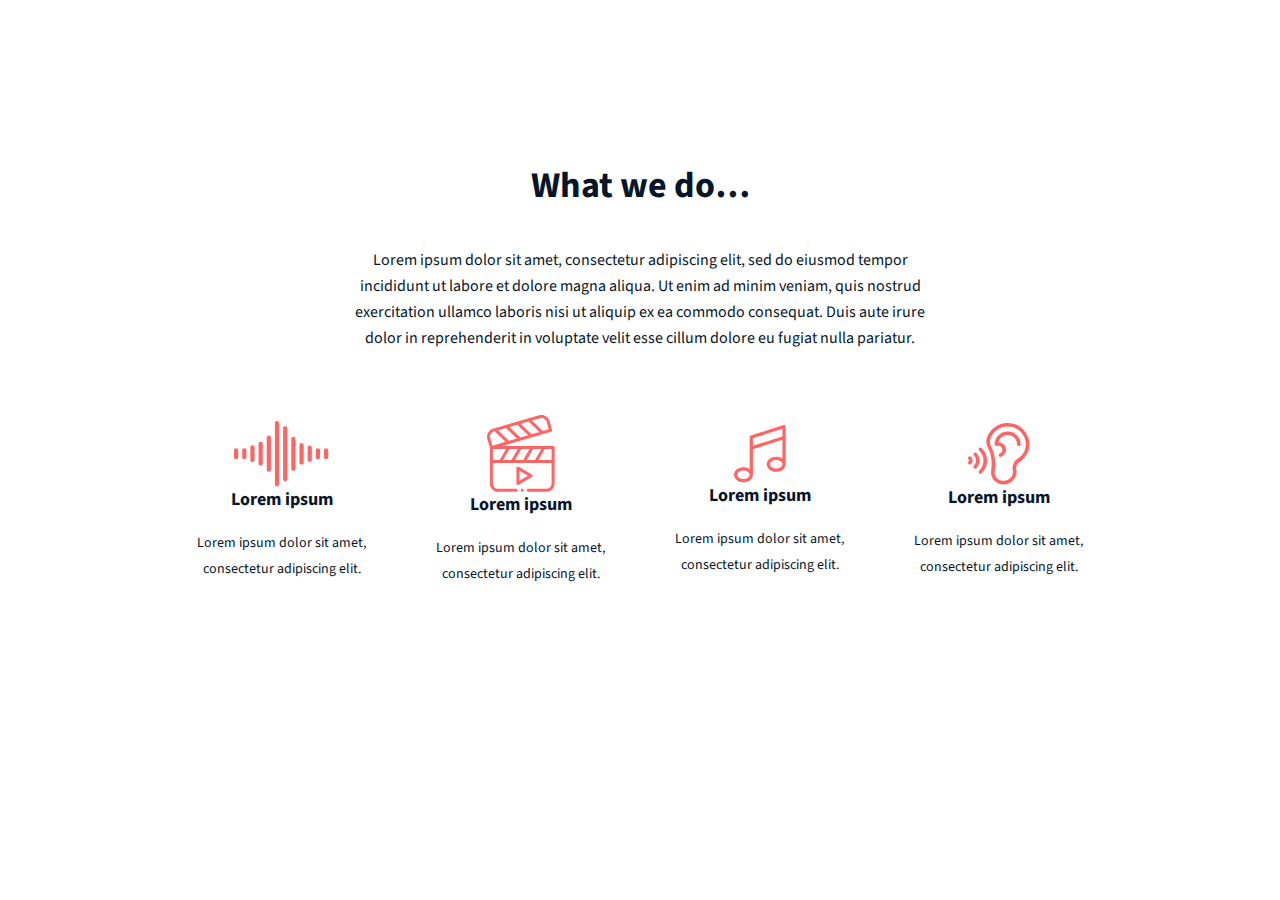
<file: headphones/1-index.html>
<!DOCTYPE html>
<html lang="en">
<head>
    <meta charset="UTF-8">
    <meta name="viewport" content="width=device-width, initial-scale=1.0">
    <link rel="stylesheet" href="1-styles.css">
    <link rel="preconnect" href="https://fonts.googleapis.com">
    <link rel="preconnect" href="https://fonts.gstatic.com" crossorigin>
    <link href="https://fonts.googleapis.com/css2?family=Source+Sans+3:ital,wght@0,200..900;1,200..900&display=swap" rel="stylesheet">
    <title>Headphones - What We Do</title>
</head>
<body>
    <!-- WHAT WE DO SECTION -->
    <section class="what-we-do container">
        <h1>What we do…</h1>
        <p class="section-description">Lorem ipsum dolor sit amet, consectetur adipiscing elit, sed do eiusmod tempor incididunt ut labore et dolore magna aliqua. Ut enim ad minim veniam, quis nostrud exercitation ullamco laboris nisi ut aliquip ex ea commodo consequat. Duis aute irure dolor in reprehenderit in voluptate velit esse cillum dolore eu fugiat nulla pariatur.</p>
        <div class="services-grid">
            <div class="service-item">
                <img src="Assets/Images/sound-frecuency.svg" alt="sound frequency">
                <h2>Lorem ipsum</h2>
                <p>Lorem ipsum dolor sit amet, consectetur adipiscing elit.</p>
            </div>
            <div class="service-item">
                <img src="Assets/Images/video.svg" alt="video">
                <h2>Lorem ipsum</h2>
                <p>Lorem ipsum dolor sit amet, consectetur adipiscing elit.</p>
            </div>
            <div class="service-item">
                <img src="Assets/Images/music.svg" alt="music">
                <h2>Lorem ipsum</h2>
                <p>Lorem ipsum dolor sit amet, consectetur adipiscing elit.</p>
            </div>
            <div class="service-item">
                <img src="Assets/Images/hearing.svg" alt="hearing">
                <h2>Lorem ipsum</h2>
                <p>Lorem ipsum dolor sit amet, consectetur adipiscing elit.</p>
            </div>
        </div>
    </section>
</body>
</html>
</file>
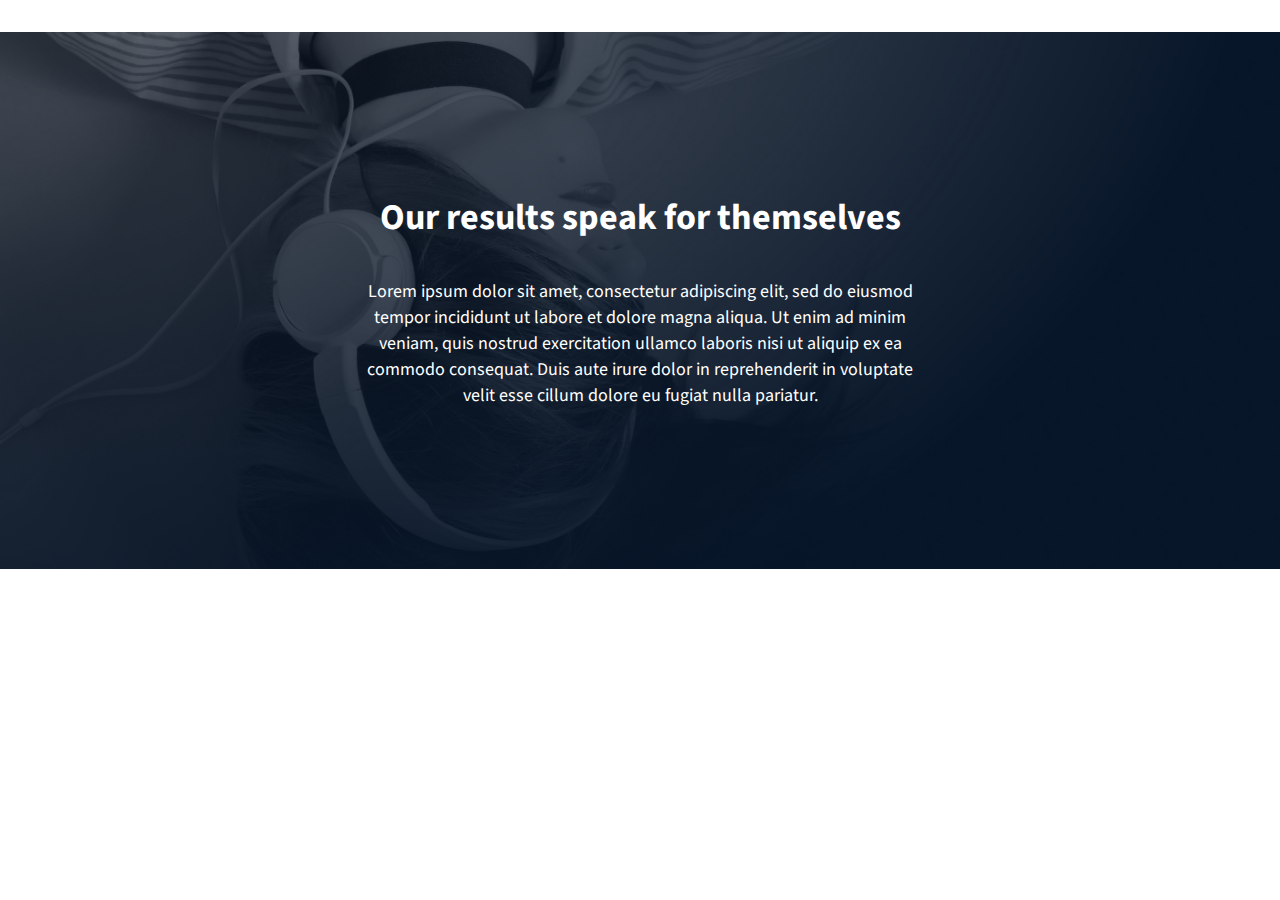
<file: headphones/2-index.html>
<!DOCTYPE html>
<html lang="en">
<head>
    <meta charset="UTF-8">
    <meta name="viewport" content="width=device-width, initial-scale=1.0">
    <link rel="stylesheet" href="2-styles.css">
    <link rel="preconnect" href="https://fonts.googleapis.com">
    <link rel="preconnect" href="https://fonts.gstatic.com" crossorigin>
    <link href="https://fonts.googleapis.com/css2?family=Source+Sans+3:ital,wght@0,200..900;1,200..900&display=swap" rel="stylesheet">
    <title>Headphones - Our Results</title>
</head>
<body>
    <!-- OUR RESULTS SECTION -->
     <section class="our-results container">
        <h1>Our results speak for themselves</h1>
        <p class="section-description">Lorem ipsum dolor sit amet, consectetur adipiscing elit, sed do eiusmod tempor incididunt ut labore et dolore magna aliqua. Ut enim ad minim veniam, quis nostrud exercitation ullamco laboris nisi ut aliquip ex ea commodo consequat. Duis aute irure dolor in reprehenderit in voluptate velit esse cillum dolore eu fugiat nulla pariatur.</p>
     </section>
</body>
</html>
</file>
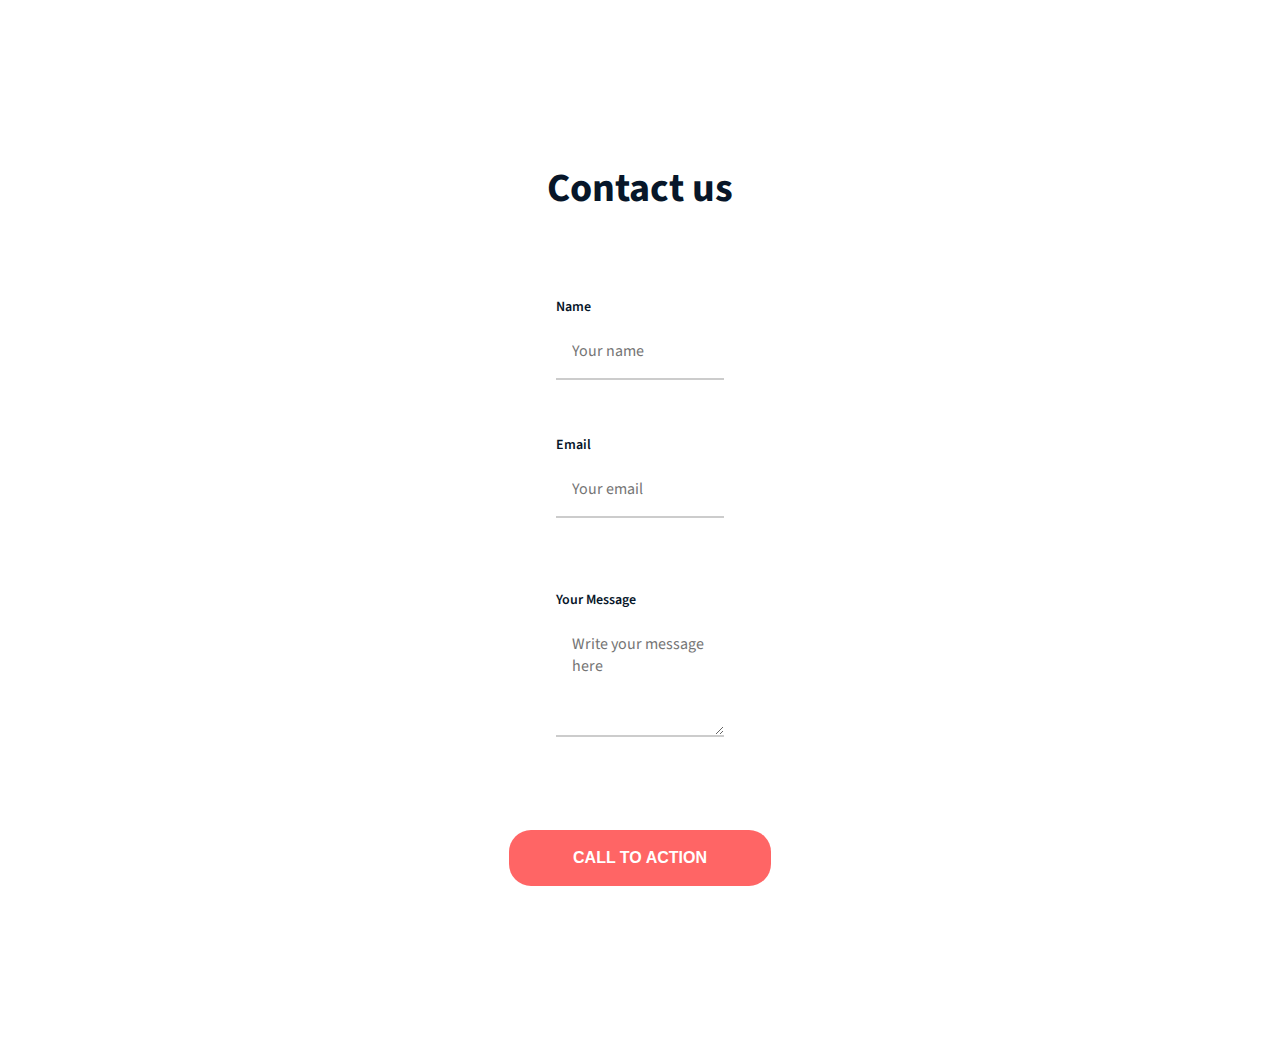
<file: headphones/3-index.html>
<!DOCTYPE html>
<html lang="en">
<head>
    <meta charset="UTF-8">
    <meta name="viewport" content="width=device-width, initial-scale=1.0">
    <link rel="stylesheet" href="3-styles.css">
    <link rel="preconnect" href="https://fonts.googleapis.com">
    <link rel="preconnect" href="https://fonts.gstatic.com" crossorigin>
    <link href="https://fonts.googleapis.com/css2?family=Source+Sans+3:ital,wght@0,200..900;1,200..900&display=swap" rel="stylesheet">
    <title>Headphones - Contact Us</title>
</head>
<body>
    <!-- CONTACT SECTION -->
     <section class="contact-us container">
        <h1>Contact us</h1>
        <form action="" method="get" id="contactform">
            <div class="form-group">
                <label for="fullname">Name</label>
                <input type="text" id="fullname" name="fullname" placeholder="Your name" required>
                <span class="error-message">Please enter your name</span>
            </div>
            <div class="form-group">
                <label for="email">Email</label>
                <input type="email" id="email" name="email" placeholder="Your email" required>
                <span class="error-message">Please enter a valid email address</span>
            </div>
            <div class="form-group">
                <label for="message">Your Message</label>
                <textarea id="message" name="message" placeholder="Write your message here" required></textarea>
                <span class="error-message">Please enter your message</span>
            </div>
        </form>
        <button type="submit" form="contactform" value="Submit" class="call-to-action-btn">CALL TO ACTION</button>
     </section>
</body>
</html>
</file>
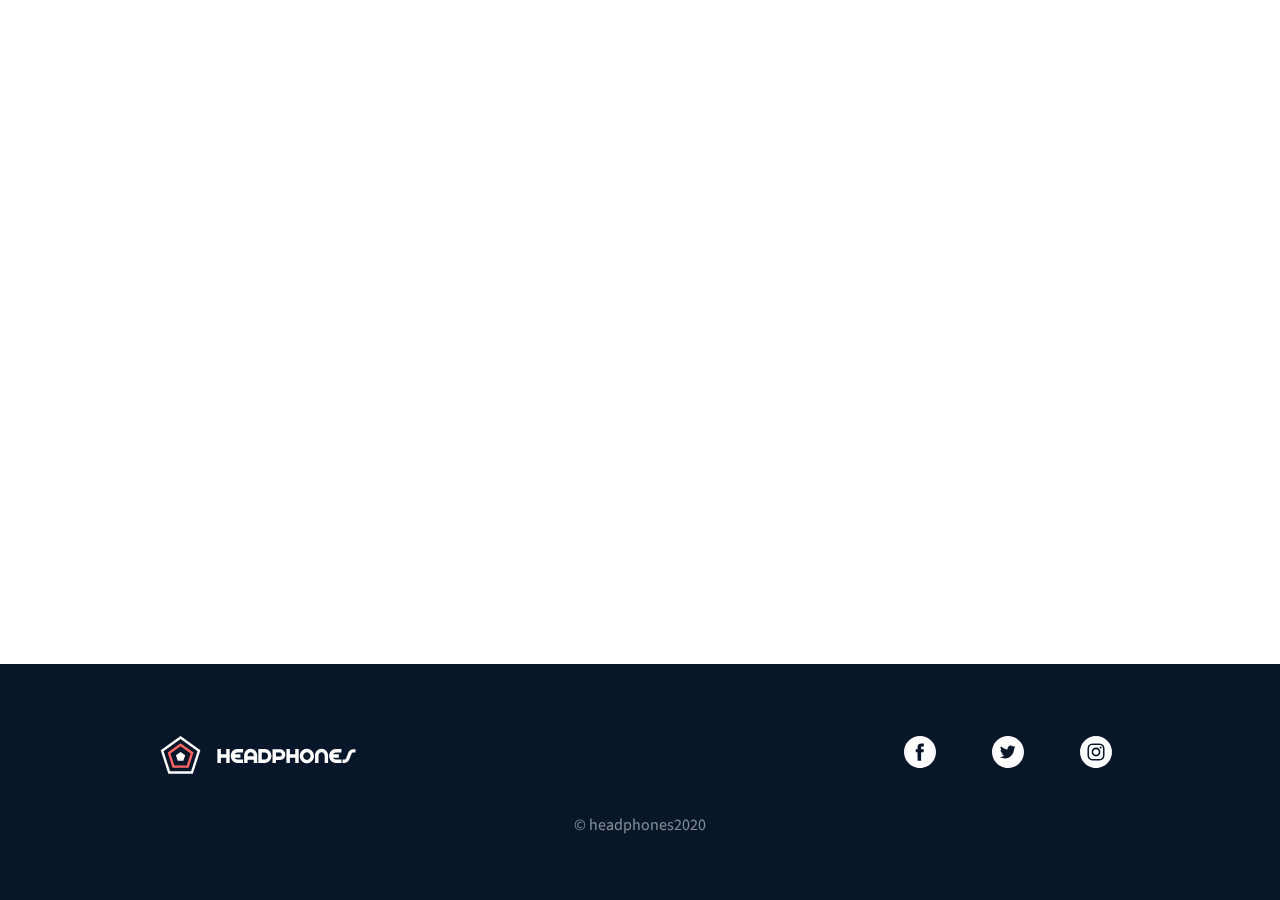
<file: headphones/4-index.html>
<!DOCTYPE html>
<html lang="en">
<head>
    <meta charset="UTF-8">
    <meta name="viewport" content="width=device-width, initial-scale=1.0">
    <link rel="stylesheet" href="4-styles.css">
    <link rel="preconnect" href="https://fonts.googleapis.com">
    <link rel="preconnect" href="https://fonts.gstatic.com" crossorigin>
    <link href="https://fonts.googleapis.com/css2?family=Source+Sans+3:ital,wght@0,200..900;1,200..900&display=swap" rel="stylesheet">
    <title>Headphones - Footer</title>
</head>
<body>
    <!-- FOOTER SECTION -->
     <footer class="container">
        <div class="footer-content">
            <img src="Assets/Images/logo.svg" alt="logo" class="footer-logo">
            <div class="social-icons">
                <a href="#" class="social-link" aria-label="Facebook">
                    <img src="Assets/Images/Facebook_White.svg" alt="facebook logo">
                </a>
                <a href="#" class="social-link" aria-label="Twitter">
                    <img src="Assets/Images/Twitter_White.svg" alt="twitter logo">
                </a>
                <a href="#" class="social-link" aria-label="Instagram">
                    <img src="Assets/Images/Instagram_White.svg" alt="instagram logo">
                </a>
            </div>
        </div>
        <p class="copyright">&copy; headphones2020</p>
     </footer>
</body>
</html>
</file>
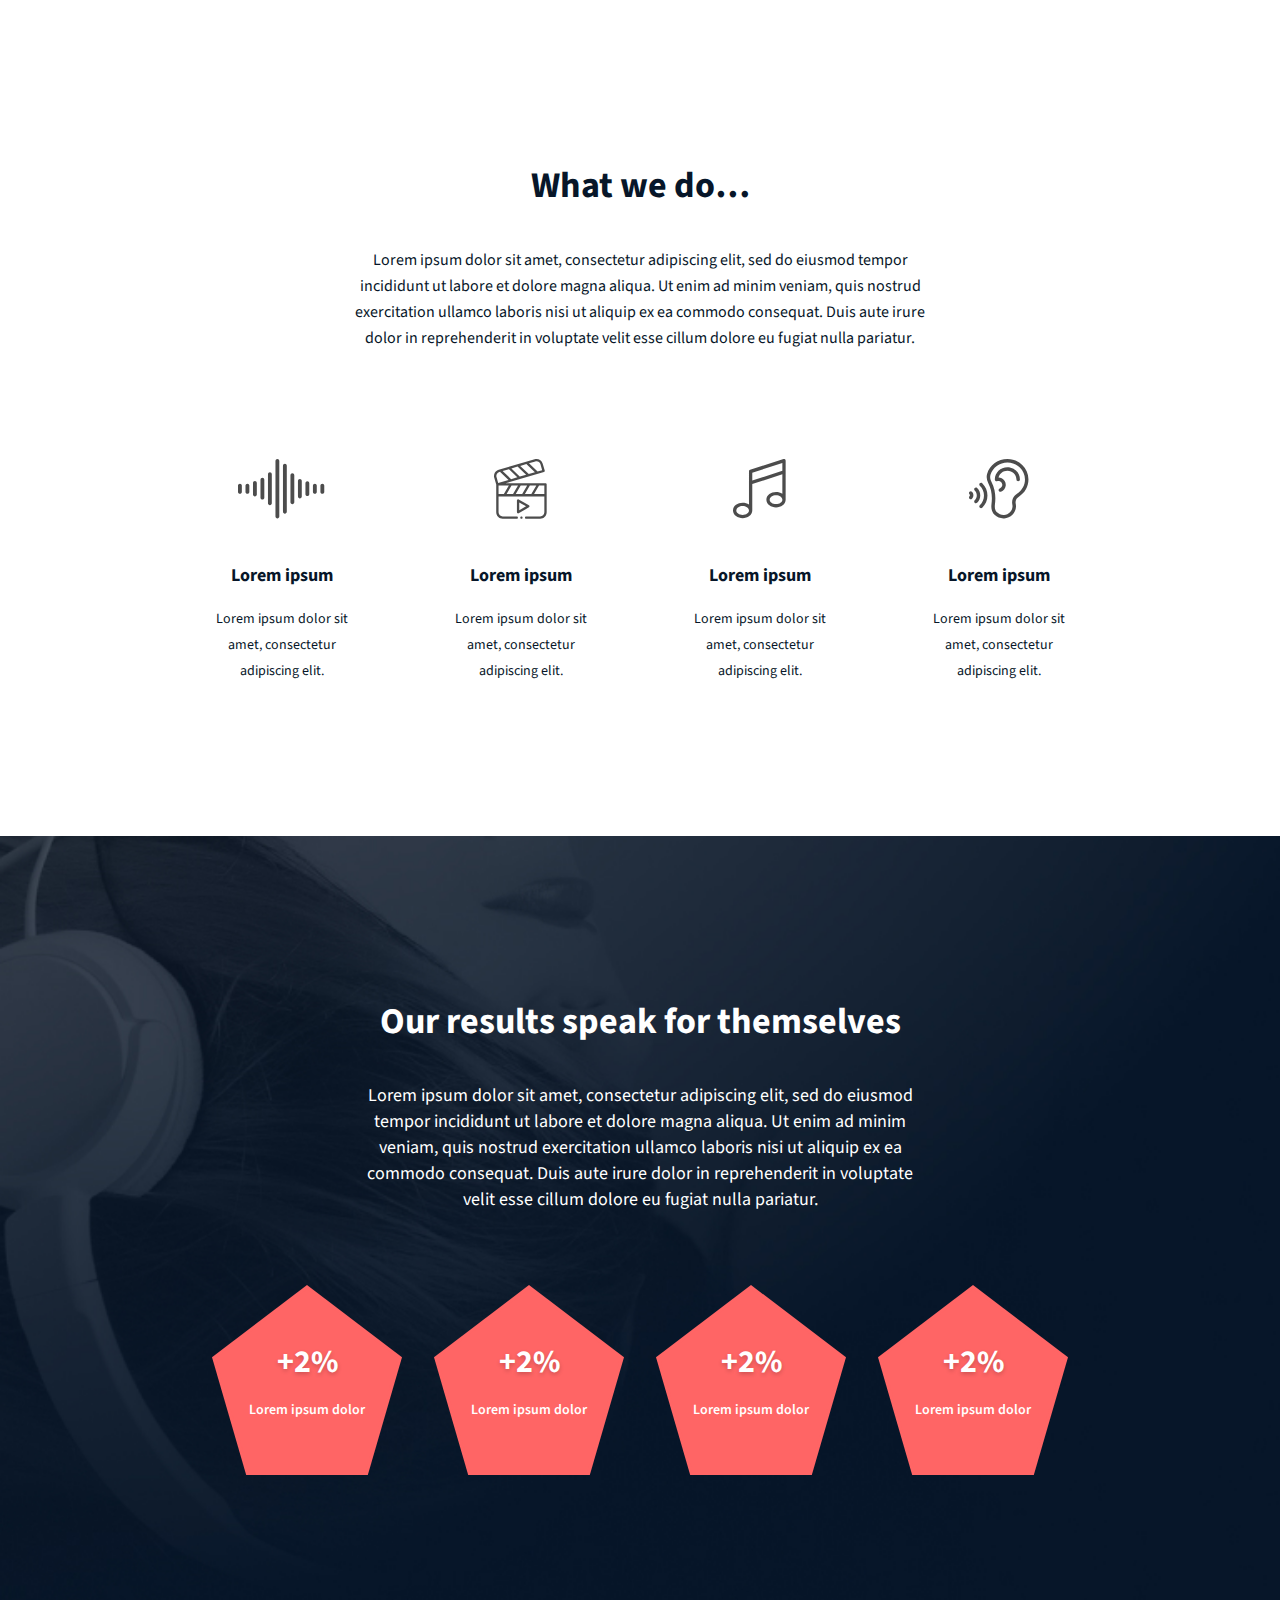
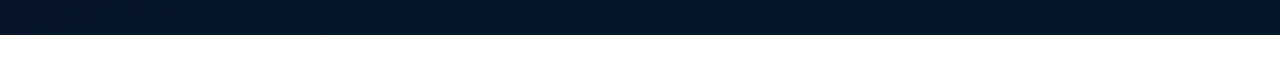
<file: headphones/7-index.html>
<!DOCTYPE html>
<html lang="en">
<head>
    <meta charset="UTF-8">
    <meta name="viewport" content="width=device-width, initial-scale=1.0">
    <link rel="stylesheet" href="7-styles.css">
    <link rel="preconnect" href="https://fonts.googleapis.com">
    <link rel="preconnect" href="https://fonts.gstatic.com" crossorigin>
    <link href="https://fonts.googleapis.com/css2?family=Source+Sans+3:ital,wght@0,200..900;1,200..900&display=swap" rel="stylesheet">
    <title>Headphones - Animated Sections</title>
</head>
<body>
    <!-- WHAT WE DO SECTION -->
    <section class="what-we-do container">
        <h1>What we do…</h1>
        <p class="section-description">Lorem ipsum dolor sit amet, consectetur adipiscing elit, sed do eiusmod tempor incididunt ut labore et dolore magna aliqua. Ut enim ad minim veniam, quis nostrud exercitation ullamco laboris nisi ut aliquip ex ea commodo consequat. Duis aute irure dolor in reprehenderit in voluptate velit esse cillum dolore eu fugiat nulla pariatur.</p>
        <div class="services-grid">
            <div class="service-item">
                <div class="icon-container">
                    <img src="Assets/Images/sound-frecuency.svg" alt="sound frequency" class="service-icon">
                </div>
                <h2>Lorem ipsum</h2>
                <p>Lorem ipsum dolor sit amet, consectetur adipiscing elit.</p>
            </div>
            <div class="service-item">
                <div class="icon-container">
                    <img src="Assets/Images/video.svg" alt="video" class="service-icon">
                </div>
                <h2>Lorem ipsum</h2>
                <p>Lorem ipsum dolor sit amet, consectetur adipiscing elit.</p>
            </div>
            <div class="service-item">
                <div class="icon-container">
                    <img src="Assets/Images/music.svg" alt="music" class="service-icon">
                </div>
                <h2>Lorem ipsum</h2>
                <p>Lorem ipsum dolor sit amet, consectetur adipiscing elit.</p>
            </div>
            <div class="service-item">
                <div class="icon-container">
                    <img src="Assets/Images/hearing.svg" alt="hearing" class="service-icon">
                </div>
                <h2>Lorem ipsum</h2>
                <p>Lorem ipsum dolor sit amet, consectetur adipiscing elit.</p>
            </div>
        </div>
    </section>

    <!-- OUR RESULTS SECTION -->
     <section class="our-results container">
        <h1>Our results speak for themselves</h1>
        <p class="section-description">Lorem ipsum dolor sit amet, consectetur adipiscing elit, sed do eiusmod tempor incididunt ut labore et dolore magna aliqua. Ut enim ad minim veniam, quis nostrud exercitation ullamco laboris nisi ut aliquip ex ea commodo consequat. Duis aute irure dolor in reprehenderit in voluptate velit esse cillum dolore eu fugiat nulla pariatur.</p>
        
        <div class="pentagons-container">
            <div class="pentagon">
                <div class="pentagon-content">
                    <span class="percentage">+2%</span>
                    <span class="pentagon-text">Lorem ipsum dolor</span>
                </div>
            </div>
            <div class="pentagon">
                <div class="pentagon-content">
                    <span class="percentage">+2%</span>
                    <span class="pentagon-text">Lorem ipsum dolor</span>
                </div>
            </div>
            <div class="pentagon">
                <div class="pentagon-content">
                    <span class="percentage">+2%</span>
                    <span class="pentagon-text">Lorem ipsum dolor</span>
                </div>
            </div>
            <div class="pentagon">
                <div class="pentagon-content">
                    <span class="percentage">+2%</span>
                    <span class="pentagon-text">Lorem ipsum dolor</span>
                </div>
            </div>
        </div>
     </section>
</body>
</html>
</file>
<file: headphones/1-styles.css>
/* Removing any initial margins and setting box-sizing */
*,
*::after,
*::before {
  margin: 0;
  padding: 0;
  box-sizing: border-box;
}

/* Setting up global variables */
:root {
  --primary-color: #071629;
  --secondary-color: #FF6565;
  --light-color: #FFFFFF;
  --font-family: "Source Sans 3", sans-serif;
}

body {
    width: 100%;
    max-width: 100vw;
    font-family: var(--font-family);
    text-align: center;
    overflow-x: hidden;
    background-color: var(--light-color);
    padding: 2em 0;
}

.container {
  padding-left: 1.5em;
  padding-right: 1.5em;
}

/* WHAT WE DO SECTION */
.what-we-do {
  padding-top: 4em;
  padding-bottom: 4em;
}

.what-we-do h1 {
  font-size: 32px;
  color: var(--primary-color);
  margin-bottom: 1em;
  font-weight: 700;
}

.section-description {
  font-size: 16px;
  color: var(--primary-color);
  line-height: 26px;
  margin: auto;
  margin-bottom: 4em;
  width: 80%;
  font-weight: 400;
}

.services-grid {
  display: flex;
  flex-direction: column;
  gap: 5em;
  align-items: center;
}

.service-item {
  display: flex;
  flex-direction: column;
  align-items: center;
  max-width: 207px;
}

.service-icon {
  width: 92px;
  height: 92px;
  border-radius: 50%;
  background: var(--secondary-color);
  display: flex;
  align-items: center;
  justify-content: center;
  margin-bottom: 1.5em;
}

.service-icon img {
  width: 44px;
  height: 44px;
}

.service-item h2 {
  font-size: 18px;
  color: var(--primary-color);
  margin-bottom: 1em;
  font-weight: 700;
}

.service-item p {
  font-size: 14px;
  color: var(--primary-color);
  line-height: 26px;
  font-weight: 400;
}

/* TABLET STYLES */
@media (min-width: 768px) {
  .container {
    padding-left: 3em;
    padding-right: 3em;
  }
  
  .what-we-do {
    padding-top: 6em;
    padding-bottom: 6em;
  }
  
  .services-grid {
    flex-direction: row;
    flex-wrap: wrap;
    justify-content: center;
    gap: 3em;
  }
  
  .service-item {
    width: 45%;
  }
  
  .section-description {
    width: 70%;
  }
}

/* DESKTOP STYLES */
@media (min-width: 1200px) {
  .container {
    padding-left: 10em;
    padding-right: 10em;
  }
  
  .what-we-do {
    padding-top: 8em;
    padding-bottom: 8em;
  }
  
  .services-grid {
    flex-wrap: nowrap;
    gap: 2em;
  }
  
  .service-item {
    width: auto;
  }
  
  .section-description {
    width: 60%;
  }
  
  .what-we-do h1 {
    font-size: 36px;
  }
}
</file>
<file: headphones/2-styles.css>
/* Removing any initial margins and setting box-sizing */
*,
*::after,
*::before {
  margin: 0;
  padding: 0;
  box-sizing: border-box;
}

/* Setting up global variables */
:root {
  --primary-color: #071629;
  --secondary-color: #FF6565;
  --light-color: #FFFFFF;
  --font-family: "Source Sans 3", sans-serif;
}

body {
    width: 100%;
    max-width: 100vw;
    font-family: var(--font-family);
    text-align: center;
    overflow-x: hidden;
    background-color: var(--light-color);
    padding: 2em 0;
}

.container {
  padding-left: 1.5em;
  padding-right: 1.5em;
}

/* OUR RESULTS SECTION */
.our-results {
  padding-top: 7em;
  padding-bottom: 7em;
  background-image: url('Assets/Images/background\ \(1\)-mobile.jpg');
  background-repeat: no-repeat;
  background-size: cover;
  background-position: center;
  width: 100%;
  height: auto;
}

.our-results h1 {
  font-size: 32px;
  color: var(--light-color);
  margin-bottom: 1em;
  font-weight: 700;
}

.our-results .section-description {
  font-size: 16px;
  color: var(--light-color);
  line-height: 26px;
  margin: auto;
  width: 80%;
  font-weight: 400;
}

/* TABLET STYLES */
@media (min-width: 768px) {
  .container {
    padding-left: 3em;
    padding-right: 3em;
  }
  
  .our-results {
    background-image: url('Assets/Images/background\ \(1\)-mobile.jpg');
    padding-top: 8em;
    padding-bottom: 8em;
  }
  
  .our-results .section-description {
    width: 70%;
  }
}

/* DESKTOP STYLES */
@media (min-width: 1200px) {
  .container {
    padding-left: 10em;
    padding-right: 10em;
  }
  
  .our-results {
    background-image: url('Assets/Images/background\ \(1\).jpg');
    padding-top: 10em;
    padding-bottom: 10em;
  }
  
  .our-results h1 {
    font-size: 36px;
  }
  
  .our-results .section-description {
    width: 60%;
    font-size: 18px;
  }
}
</file>
<file: headphones/3-styles.css>
/* Removing any initial margins and setting box-sizing */
*,
*::after,
*::before {
  margin: 0;
  padding: 0;
  box-sizing: border-box;
}

/* Setting up global variables */
:root {
  --primary-color: #071629;
  --secondary-color: #FF6565;
  --light-color: #FFFFFF;
  --font-family: "Source Sans 3", sans-serif;
  --cta-btn-border-radius: 22px;
  --error-color: #ff3333;
  --success-color: #4CAF50;
}

body {
    width: 100%;
    max-width: 100vw;
    font-family: var(--font-family);
    text-align: center;
    overflow-x: hidden;
    background-color: var(--light-color);
    padding: 2em 0;
    min-height: 100vh;
    display: flex;
    align-items: center;
    justify-content: center;
}

.container {
  padding-left: 1.5em;
  padding-right: 1.5em;
}

/* CONTACT SECTION */
.contact-us {
  padding-top: 4em;
  padding-bottom: 4em;
  width: 100%;
  max-width: 600px;
}

.contact-us h1 {
  font-size: 32px;
  color: var(--primary-color);
  margin-bottom: 2em;
  font-weight: 700;
  animation: fadeInDown 0.8s ease-out;
}

.form-group {
  margin-bottom: 2em;
  text-align: left;
  animation: fadeInUp 0.8s ease-out;
  animation-fill-mode: both;
}

.form-group:nth-child(1) { animation-delay: 0.2s; }
.form-group:nth-child(2) { animation-delay: 0.4s; }
.form-group:nth-child(3) { animation-delay: 0.6s; }

.form-group label {
  display: block;
  font-size: 14px;
  color: var(--primary-color);
  font-weight: 600;
  margin-bottom: 0.5em;
  transition: color 0.3s ease;
}

.form-group input,
.form-group textarea {
  width: 100%;
  padding: 1em;
  border: none;
  border-bottom: 2px solid #ccc;
  font-family: var(--font-family);
  font-size: 16px;
  background: transparent;
  transition: all 0.3s ease;
}

.form-group input:focus,
.form-group textarea:focus {
  outline: none;
  border-bottom: 2px solid var(--secondary-color);
  transform: translateY(-2px);
}

.form-group input:focus + .error-message,
.form-group textarea:focus + .error-message {
  opacity: 0;
}

.form-group input:valid,
.form-group textarea:valid {
  border-bottom: 2px solid var(--success-color);
}

.form-group input:invalid:not(:focus):not(:placeholder-shown),
.form-group textarea:invalid:not(:focus):not(:placeholder-shown) {
  border-bottom: 2px solid var(--error-color);
}

.form-group textarea {
  height: 120px;
  resize: vertical;
  min-height: 100px;
}

.error-message {
  color: var(--error-color);
  font-size: 12px;
  margin-top: 0.5em;
  display: block;
  opacity: 0;
  transition: opacity 0.3s ease;
}

.form-group input:invalid:not(:focus):not(:placeholder-shown) + .error-message,
.form-group textarea:invalid:not(:focus):not(:placeholder-shown) + .error-message {
  opacity: 1;
}

.call-to-action-btn {
  margin: auto;
  margin-top: 2em;
  border-radius: var(--cta-btn-border-radius);
  padding: 1em 3em;
  background-color: var(--secondary-color);
  color: var(--light-color);
  font-size: 14px;
  font-weight: bold;
  transition: all 0.3s ease;
  border: none;
  cursor: pointer;
  animation: fadeInUp 0.8s ease-out 0.8s both;
}

.call-to-action-btn:hover {
  background-color: #e05555;
  transform: translateY(-3px);
  box-shadow: 0 10px 20px rgba(255, 101, 101, 0.3);
}

.call-to-action-btn:active {
  transform: translateY(-1px);
}

/* Animations */
@keyframes fadeInDown {
  from {
    opacity: 0;
    transform: translateY(-30px);
  }
  to {
    opacity: 1;
    transform: translateY(0);
  }
}

@keyframes fadeInUp {
  from {
    opacity: 0;
    transform: translateY(30px);
  }
  to {
    opacity: 1;
    transform: translateY(0);
  }
}

/* TABLET STYLES */
@media (min-width: 768px) {
  .container {
    padding-left: 3em;
    padding-right: 3em;
  }
  
  .contact-us {
    padding-top: 6em;
    padding-bottom: 6em;
  }
  
  .form-group {
    width: 80%;
    margin-left: auto;
    margin-right: auto;
  }
  
  .contact-us h1 {
    font-size: 36px;
  }
}

/* DESKTOP STYLES */
@media (min-width: 1200px) {
  .container {
    padding-left: 10em;
    padding-right: 10em;
  }
  
  .contact-us {
    padding-top: 8em;
    padding-bottom: 8em;
  }
  
  .form-group {
    width: 60%;
  }
  
  .contact-us h1 {
    font-size: 40px;
  }
  
  .call-to-action-btn {
    font-size: 16px;
    padding: 1.2em 4em;
  }
}
</file>
<file: headphones/4-styles.css>
/* Removing any initial margins and setting box-sizing */
*,
*::after,
*::before {
  margin: 0;
  padding: 0;
  box-sizing: border-box;
}

/* Setting up global variables */
:root {
  --primary-color: #071629;
  --secondary-color: #FF6565;
  --light-color: #FFFFFF;
  --font-family: "Source Sans 3", sans-serif;
}

body {
    width: 100%;
    max-width: 100vw;
    font-family: var(--font-family);
    text-align: center;
    overflow-x: hidden;
    background-color: var(--light-color);
    min-height: 100vh;
    display: flex;
    align-items: flex-end;
}

.container {
  padding-left: 1.5em;
  padding-right: 1.5em;
  width: 100%;
}

/* FOOTER SECTION */
footer {
  background-color: var(--primary-color);
  color: var(--light-color);
  padding-top: 3em;
  padding-bottom: 3em;
  width: 100%;
  animation: slideUp 0.8s ease-out;
}

.footer-content {
  display: flex;
  flex-direction: column;
  align-items: center;
  gap: 2em;
  margin-bottom: 2em;
  animation: fadeIn 0.8s ease-out 0.3s both;
}

.footer-logo {
  height: 32px;
  transition: transform 0.3s ease;
}

.footer-logo:hover {
  transform: scale(1.05);
}

.social-icons {
  display: flex;
  gap: 1.5em;
}

.social-link {
  display: inline-block;
  transition: all 0.3s ease;
  border-radius: 50%;
  padding: 0.5em;
}

.social-link:hover {
  transform: translateY(-3px);
  background-color: rgba(255, 255, 255, 0.1);
}

.social-link img {
  width: 24px;
  height: 24px;
  filter: brightness(0) invert(1);
  transition: transform 0.3s ease;
}

.social-link:hover img {
  transform: scale(1.1);
}

.copyright {
  font-size: 12px;
  opacity: 0.5;
  animation: fadeIn 0.8s ease-out 0.6s both;
  transition: opacity 0.3s ease;
}

.copyright:hover {
  opacity: 0.8;
}

/* Animations */
@keyframes slideUp {
  from {
    transform: translateY(100%);
  }
  to {
    transform: translateY(0);
  }
}

@keyframes fadeIn {
  from {
    opacity: 0;
  }
  to {
    opacity: 1;
  }
}

/* TABLET STYLES */
@media (min-width: 768px) {
  .container {
    padding-left: 3em;
    padding-right: 3em;
  }
  
  .footer-content {
    flex-direction: row;
    justify-content: space-between;
    align-items: center;
  }
  
  .social-icons {
    gap: 2em;
  }
  
  .social-link img {
    width: 28px;
    height: 28px;
  }
  
  .footer-logo {
    height: 36px;
  }
  
  .copyright {
    font-size: 14px;
  }
}

/* DESKTOP STYLES */
@media (min-width: 1200px) {
  .container {
    padding-left: 10em;
    padding-right: 10em;
  }
  
  footer {
    padding-top: 4em;
    padding-bottom: 4em;
  }
  
  .social-icons {
    gap: 2.5em;
  }
  
  .social-link img {
    width: 32px;
    height: 32px;
  }
  
  .footer-logo {
    height: 40px;
  }
  
  .copyright {
    font-size: 16px;
  }
}
</file>
<file: headphones/7-styles.css>
/* Removing any initial margins and setting box-sizing */
*,
*::after,
*::before {
  margin: 0;
  padding: 0;
  box-sizing: border-box;
}

/* Setting up global variables */
:root {
  --primary-color: #071629;
  --secondary-color: #FF6565;
  --light-color: #FFFFFF;
  --font-family: "Source Sans 3", sans-serif;
}

body {
    width: 100%;
    max-width: 100vw;
    font-family: var(--font-family);
    text-align: center;
    overflow-x: hidden;
    background-color: var(--light-color);
    padding: 2em 0;
}

.container {
  padding-left: 1.5em;
  padding-right: 1.5em;
}

/* WHAT WE DO SECTION */
.what-we-do {
  padding-top: 4em;
  padding-bottom: 4em;
}

.what-we-do h1 {
  font-size: 32px;
  color: var(--primary-color);
  margin-bottom: 1em;
  font-weight: 700;
  animation: bounceIn 1s ease-out;
}

.section-description {
  font-size: 16px;
  color: var(--primary-color);
  line-height: 26px;
  margin: auto;
  margin-bottom: 4em;
  width: 80%;
  font-weight: 400;
  animation: fadeInUp 0.8s ease-out 0.3s both;
}

.services-grid {
  display: flex;
  flex-direction: column;
  gap: 5em;
  align-items: center;
}

.service-item {
  display: flex;
  flex-direction: column;
  align-items: center;
  max-width: 207px;
  padding: 1.5em;
  border-radius: 15px;
  transition: all 0.4s ease;
  animation: slideInLeft 0.8s ease-out both;
}

.service-item:nth-child(1) { animation-delay: 0.5s; }
.service-item:nth-child(2) { animation-delay: 0.7s; }
.service-item:nth-child(3) { animation-delay: 0.9s; }
.service-item:nth-child(4) { animation-delay: 1.1s; }

.service-item:hover {
  transform: translateY(-10px) scale(1.05);
  box-shadow: 0 15px 30px rgba(0, 0, 0, 0.1);
  background-color: rgba(255, 101, 101, 0.05);
}

.icon-container {
  margin-bottom: 1.5em;
  position: relative;
  overflow: hidden;
  border-radius: 50%;
  width: 100px;
  height: 100px;
  display: flex;
  align-items: center;
  justify-content: center;
  transition: all 0.4s ease;
}

.service-item:hover .icon-container {
  transform: rotate(360deg);
  background: linear-gradient(135deg, var(--secondary-color), #ff8e8e);
}

.service-icon {
  height: 60px;
  transition: all 0.4s ease;
  filter: brightness(0) invert(0.3);
}

.service-item:hover .service-icon {
  transform: scale(1.2);
  filter: brightness(0) invert(1);
}

.service-item h2 {
  font-size: 18px;
  color: var(--primary-color);
  margin-bottom: 1em;
  font-weight: 700;
  transition: all 0.3s ease;
}

.service-item:hover h2 {
  color: var(--secondary-color);
  transform: scale(1.1);
}

.service-item p {
  font-size: 14px;
  color: var(--primary-color);
  line-height: 26px;
  font-weight: 400;
  transition: all 0.3s ease;
}

.service-item:hover p {
  transform: translateY(5px);
}

/* OUR RESULTS SECTION */
.our-results {
  padding-top: 7em;
  padding-bottom: 7em;
  background-image: url('Assets/Images/background\ \(1\)-mobile.jpg');
  background-repeat: no-repeat;
  background-size: cover;
  background-position: center;
  width: 100%;
  height: auto;
}

.our-results h1 {
  font-size: 32px;
  color: var(--light-color);
  margin-bottom: 1em;
  font-weight: 700;
  animation: bounceIn 1s ease-out;
}

.our-results .section-description {
  color: var(--light-color);
}

/* Pentagon Styles */
.pentagons-container {
  display: flex;
  flex-direction: column;
  align-items: center;
  gap: 3em;
  margin-top: 4em;
}

.pentagon {
  position: relative;
  width: 190px;
  height: 190px;
  background: var(--secondary-color);
  clip-path: polygon(50% 0%, 100% 38%, 82% 100%, 18% 100%, 0% 38%);
  display: flex;
  align-items: center;
  justify-content: center;
  transition: all 0.4s ease;
  animation: pulse 2s infinite ease-in-out, pentagonAppear 0.8s ease-out both;
}

.pentagon:nth-child(1) { animation-delay: 0s, 0.6s; }
.pentagon:nth-child(2) { animation-delay: 0.5s, 0.8s; }
.pentagon:nth-child(3) { animation-delay: 1s, 1.0s; }
.pentagon:nth-child(4) { animation-delay: 1.5s, 1.2s; }

.pentagon::before {
  content: '';
  position: absolute;
  top: 4px;
  left: 4px;
  right: 4px;
  bottom: 4px;
  background: rgba(255, 101, 101, 0.8);
  clip-path: polygon(50% 0%, 100% 38%, 82% 100%, 18% 100%, 0% 38%);
  z-index: 1;
  transition: all 0.4s ease;
}

.pentagon:hover {
  transform: scale(1.15) rotate(10deg);
  animation: none;
}

.pentagon:hover::before {
  background: rgba(255, 101, 101, 0.95);
  transform: scale(0.95);
}

.pentagon-content {
  position: relative;
  z-index: 2;
  display: flex;
  flex-direction: column;
  align-items: center;
  color: var(--light-color);
  padding: 0 1em;
  transition: all 0.4s ease;
}

.pentagon:hover .pentagon-content {
  transform: scale(1.1);
}

.percentage {
  font-size: 32px;
  font-weight: bold;
  margin-bottom: 0.5em;
  text-shadow: 0 2px 4px rgba(0, 0, 0, 0.2);
  transition: all 0.3s ease;
}

.pentagon:hover .percentage {
  transform: scale(1.2);
  text-shadow: 0 4px 8px rgba(0, 0, 0, 0.3);
}

.pentagon-text {
  font-size: 14px;
  width: 100%;
  line-height: 1.4;
  font-weight: 600;
  transition: all 0.3s ease;
}

.pentagon:hover .pentagon-text {
  transform: translateY(5px);
}

/* Animations */
@keyframes bounceIn {
  0% {
    opacity: 0;
    transform: scale(0.3);
  }
  50% {
    opacity: 1;
    transform: scale(1.05);
  }
  70% {
    transform: scale(0.9);
  }
  100% {
    opacity: 1;
    transform: scale(1);
  }
}

@keyframes fadeInUp {
  from {
    opacity: 0;
    transform: translateY(30px);
  }
  to {
    opacity: 1;
    transform: translateY(0);
  }
}

@keyframes slideInLeft {
  from {
    opacity: 0;
    transform: translateX(-50px);
  }
  to {
    opacity: 1;
    transform: translateX(0);
  }
}

@keyframes pentagonAppear {
  from {
    opacity: 0;
    transform: scale(0.5) rotate(-180deg);
  }
  to {
    opacity: 1;
    transform: scale(1) rotate(0);
  }
}

@keyframes pulse {
  0% {
    transform: scale(1);
  }
  50% {
    transform: scale(1.05);
  }
  100% {
    transform: scale(1);
  }
}

@keyframes bounce {
  0%, 20%, 50%, 80%, 100% {
    transform: translateY(0);
  }
  40% {
    transform: translateY(-10px);
  }
  60% {
    transform: translateY(-5px);
  }
}

/* TABLET STYLES */
@media (min-width: 768px) {
  .container {
    padding-left: 3em;
    padding-right: 3em;
  }
  
  .what-we-do {
    padding-top: 6em;
    padding-bottom: 6em;
  }
  
  .services-grid {
    flex-direction: row;
    flex-wrap: wrap;
    justify-content: center;
    gap: 3em;
  }
  
  .service-item {
    width: 45%;
  }
  
  .section-description {
    width: 70%;
  }
  
  .our-results {
    background-image: url('Assets/Images/background\ \(1\)-mobile.jpg');
    padding-top: 8em;
    padding-bottom: 8em;
  }
  
  .our-results .section-description {
    width: 70%;
  }
  
  .pentagons-container {
    flex-direction: row;
    flex-wrap: wrap;
    justify-content: center;
    gap: 3em;
  }
  
  .pentagon {
    width: 180px;
    height: 180px;
  }
}

/* DESKTOP STYLES */
@media (min-width: 1200px) {
  .container {
    padding-left: 10em;
    padding-right: 10em;
  }
  
  .what-we-do {
    padding-top: 8em;
    padding-bottom: 8em;
  }
  
  .services-grid {
    flex-wrap: nowrap;
    gap: 2em;
  }
  
  .service-item {
    width: auto;
  }
  
  .section-description {
    width: 60%;
  }
  
  .what-we-do h1 {
    font-size: 36px;
  }
  
  .our-results {
    background-image: url('Assets/Images/background\ \(1\)-mobile.jpg');
    padding-top: 10em;
    padding-bottom: 10em;
  }
  
  .our-results h1 {
    font-size: 36px;
  }
  
  .our-results .section-description {
    width: 60%;
    font-size: 18px;
  }
  
  .pentagons-container {
    flex-wrap: nowrap;
    gap: 2em;
  }
  
  .pentagon {
    width: 190px;
    height: 190px;
  }
}
</file>
